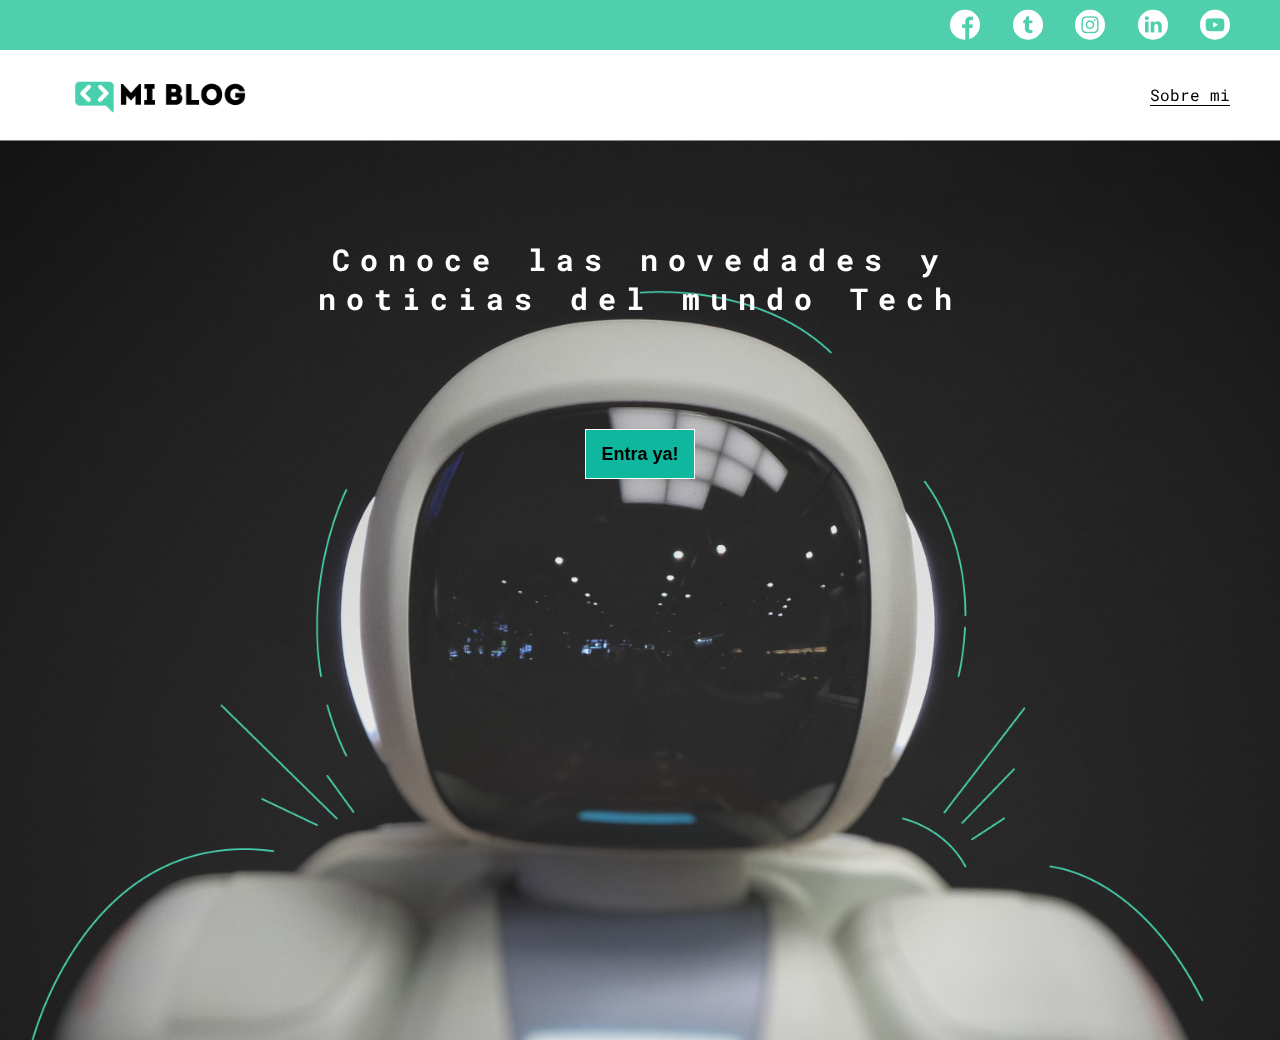
<file: index.html>
<!DOCTYPE html>
<html lang="en">

<head>
    <meta charset="UTF-8">
    <meta http-equiv="X-UA-Compatible" content="IE=edge">
    <meta name="viewport" content="width=device-width, initial-scale=1.0">
    <title>Mi Blog</title>
    <link rel="preconnect" href="https://fonts.googleapis.com">
    <link rel="preconnect" href="https://fonts.gstatic.com" crossorigin>
    <link href="https://fonts.googleapis.com/css2?family=DM+Sans:wght@400;500;700&family=Inter:wght@300;500&family=Roboto+Mono:wght@400;500;700&family=Roboto+Slab:wght@400;500;700;900&family=Roboto:wght@400;500;700;900&display=swap" rel="stylesheet">

    <link rel="stylesheet" href="./css/main.css">
    <link rel="stylesheet" href="./css/font/flaticon.css">
    <link rel="stylesheet" href="css//media-queries.css">

</head>

<body class="home-body">
    <header>
        <!-- Son las secciones de arriba -->
        <section class="header-icons-container">
            <div class="icons">
                <a href=""><span class="flaticon-001-facebook"></span></a>
                <a href=""><span class="flaticon-002-twitter"></span></a>
                <a href=""><span class="flaticon-011-instagram"></span></a>
                <a href=""><span class="flaticon-010-linkedin"></span></a>
                <a href=""><span class="flaticon-008-youtube"></span></a>
            </div>
        </section>
        <nav>
            <section class="nav-logo-container">
                <a href="index.html"> <img src="./assets/img/Logo-negro.png" alt="Logo de mi blog"> </a>
            </section>
            <section class="profile-link">
                <a href="perfil.html">Sobre mi</a>
            </section>
        </nav>
    </header>
    <main class="home-main">
        <section>
            <h1 class="home-main-text">
                Conoce las novedades y noticias del mundo Tech
            </h1>
            <button class="home-main-button">
                <a href="blogs.html">Entra ya!</a>
            </button>
        </section>
    </main>
</body>

</html>
</file>
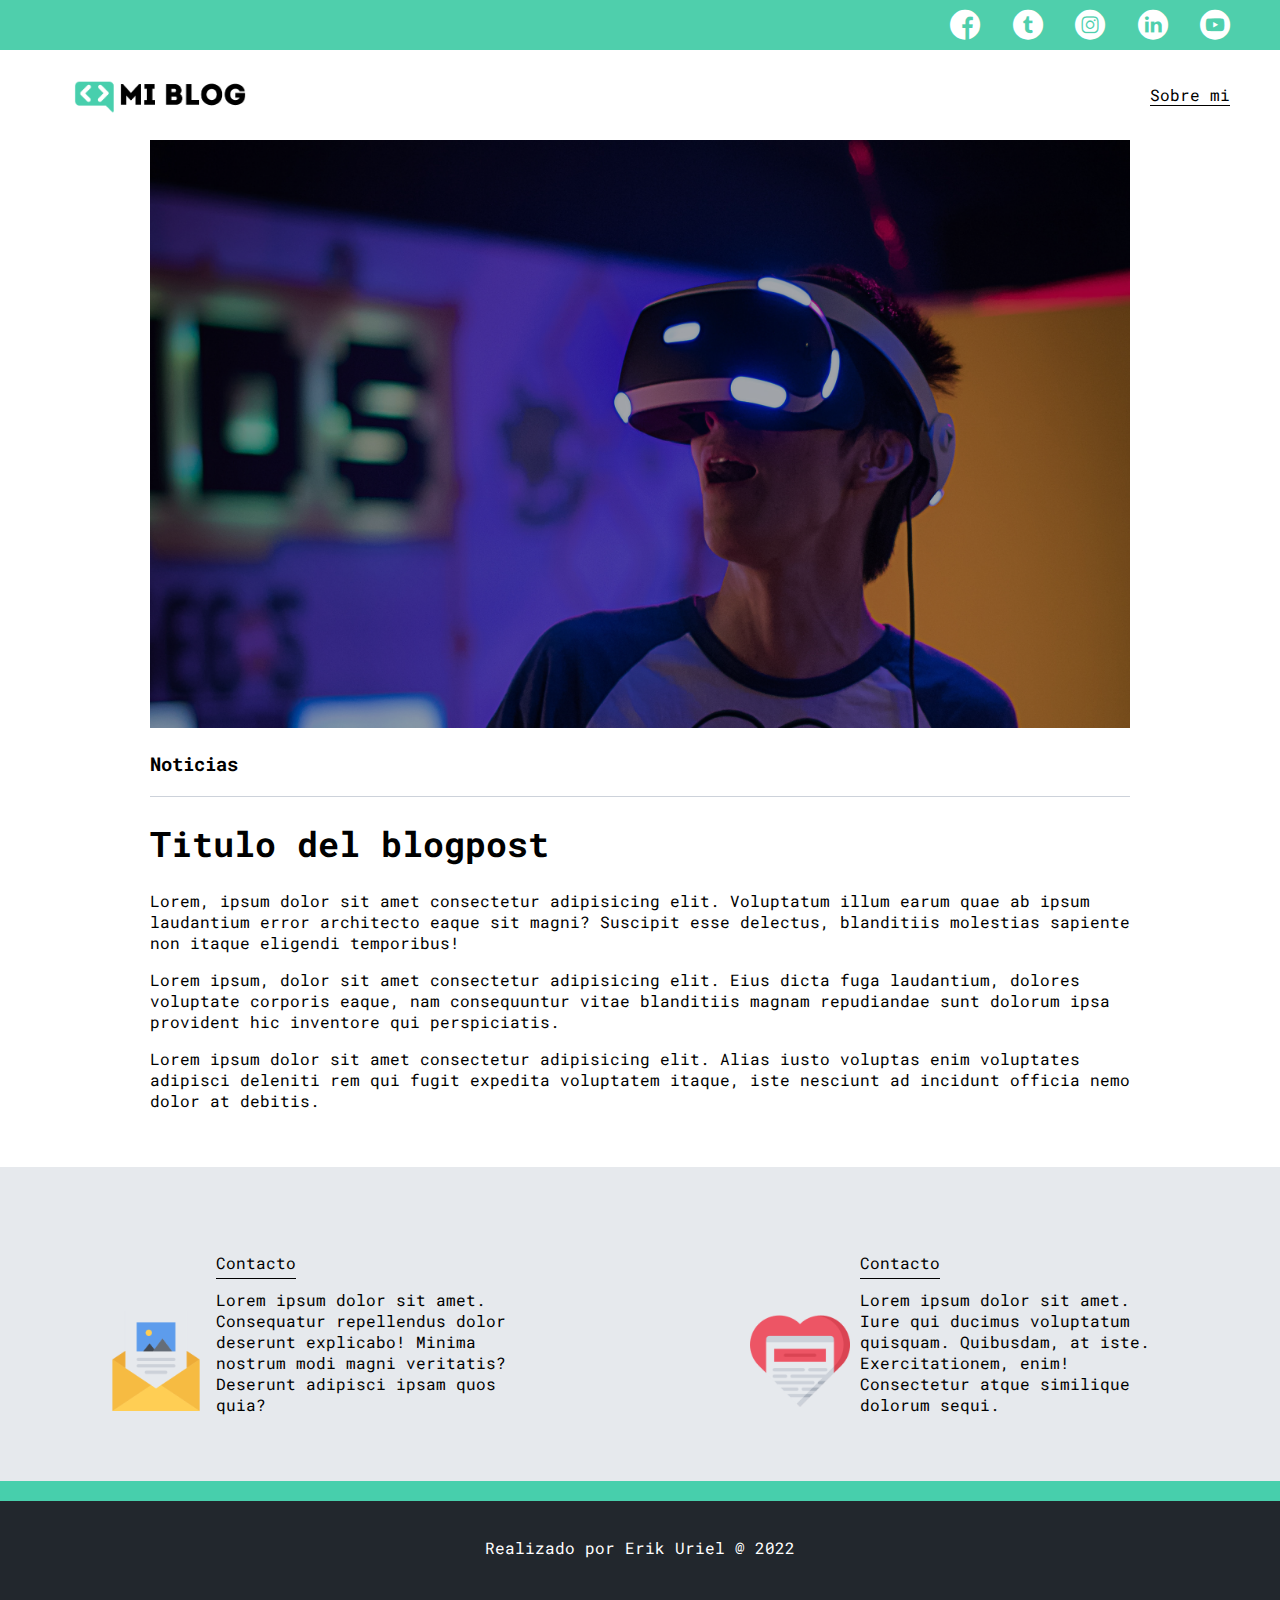
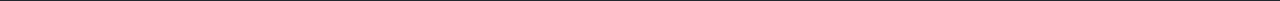
<file: blog.html>
<!DOCTYPE html>
<html lang="en">

<head>
    <meta charset="UTF-8">
    <meta http-equiv="X-UA-Compatible" content="IE=edge">
    <meta name="viewport" content="width=device-width, initial-scale=1.0">
    <title>Bblog</title>
    <link rel="preconnect" href="https://fonts.googleapis.com">
    <link rel="preconnect" href="https://fonts.gstatic.com" crossorigin>
    <link href="https://fonts.googleapis.com/css2?family=DM+Sans:wght@400;500;700&family=Inter:wght@300;500&family=Roboto+Mono:wght@400;500;700&family=Roboto+Slab:wght@400;500;700;900&family=Roboto:wght@400;500;700;900&display=swap" rel="stylesheet">

    <link rel="stylesheet" href="./css/main.css">
    <link rel="stylesheet" href="./css/font/flaticon.css">
    <link rel="stylesheet" href="css//media-queries.css">

</head>

<body>
    <header>
        <!-- Son las secciones de arriba -->
        <section class="header-icons-container">
            <div class="icons">
                <a href=""><span class="flaticon-001-facebook"></span></a>
                <a href=""><span class="flaticon-002-twitter"></span></a>
                <a href=""><span class="flaticon-011-instagram"></span></a>
                <a href=""><span class="flaticon-010-linkedin"></span></a>
                <a href=""><span class="flaticon-008-youtube"></span></a>
            </div>
        </section>
        <nav>
            <section class="nav-logo-container">
                <a href="index.html"> <img src="./assets/img/Logo-negro.png" alt="Logo de mi blog"> </a>
            </section>
            <section class="profile-link">
                <a href="perfil.html">Sobre mi</a>
            </section>
        </nav>
    </header>

    <main>
        <section class="grid-container blogpost-img-container">
            <img src="assets/img/post-1.png" alt="Encabezado de nuestr blog">
        </section>
        <section class="blogpost-main-container">
            <!-- Aqui va el contenido del post -->
            <div class="grid-container">
                <h3>Noticias</h3>
                <article>
                    <h1>
                        Titulo del blogpost
                    </h1>
                    <p>Lorem, ipsum dolor sit amet consectetur adipisicing elit. Voluptatum illum earum quae ab ipsum laudantium error architecto eaque sit magni? Suscipit esse delectus, blanditiis molestias sapiente non itaque eligendi temporibus!</p>

                    <p>Lorem ipsum, dolor sit amet consectetur adipisicing elit. Eius dicta fuga laudantium, dolores voluptate corporis eaque, nam consequuntur vitae blanditiis magnam repudiandae sunt dolorum ipsa provident hic inventore qui perspiciatis.</p>

                    <p>Lorem ipsum dolor sit amet consectetur adipisicing elit. Alias iusto voluptas enim voluptates adipisci deleniti rem qui fugit expedita voluptatem itaque, iste nesciunt ad incidunt officia nemo dolor at debitis.</p>
                </article>
            </div>
        </section>
        <section class="contact-main-container">
            <div>
                <img src="assets/img/013-newsletter.png" alt="">
                <div class="contact-left">
                    <a href="">Contacto</a>
                    <p>Lorem ipsum dolor sit amet. Consequatur repellendus dolor deserunt explicabo! Minima nostrum modi magni veritatis? Deserunt adipisci ipsam quos quia?</p>
                </div>
            </div>
            <div>
                <img src="assets/img/006-like.png" alt="">
                <div class="contact-right">
                    <a href="">Contacto</a>
                    <p>Lorem ipsum dolor sit amet. Iure qui ducimus voluptatum quisquam. Quibusdam, at iste. Exercitationem, enim! Consectetur atque similique dolorum sequi.</p>
                </div>
            </div>
        </section>
    </main>

    <footer>
        <p>Realizado por Erik Uriel @ 2022</p>
    </footer>

</body>

</html>
</file>
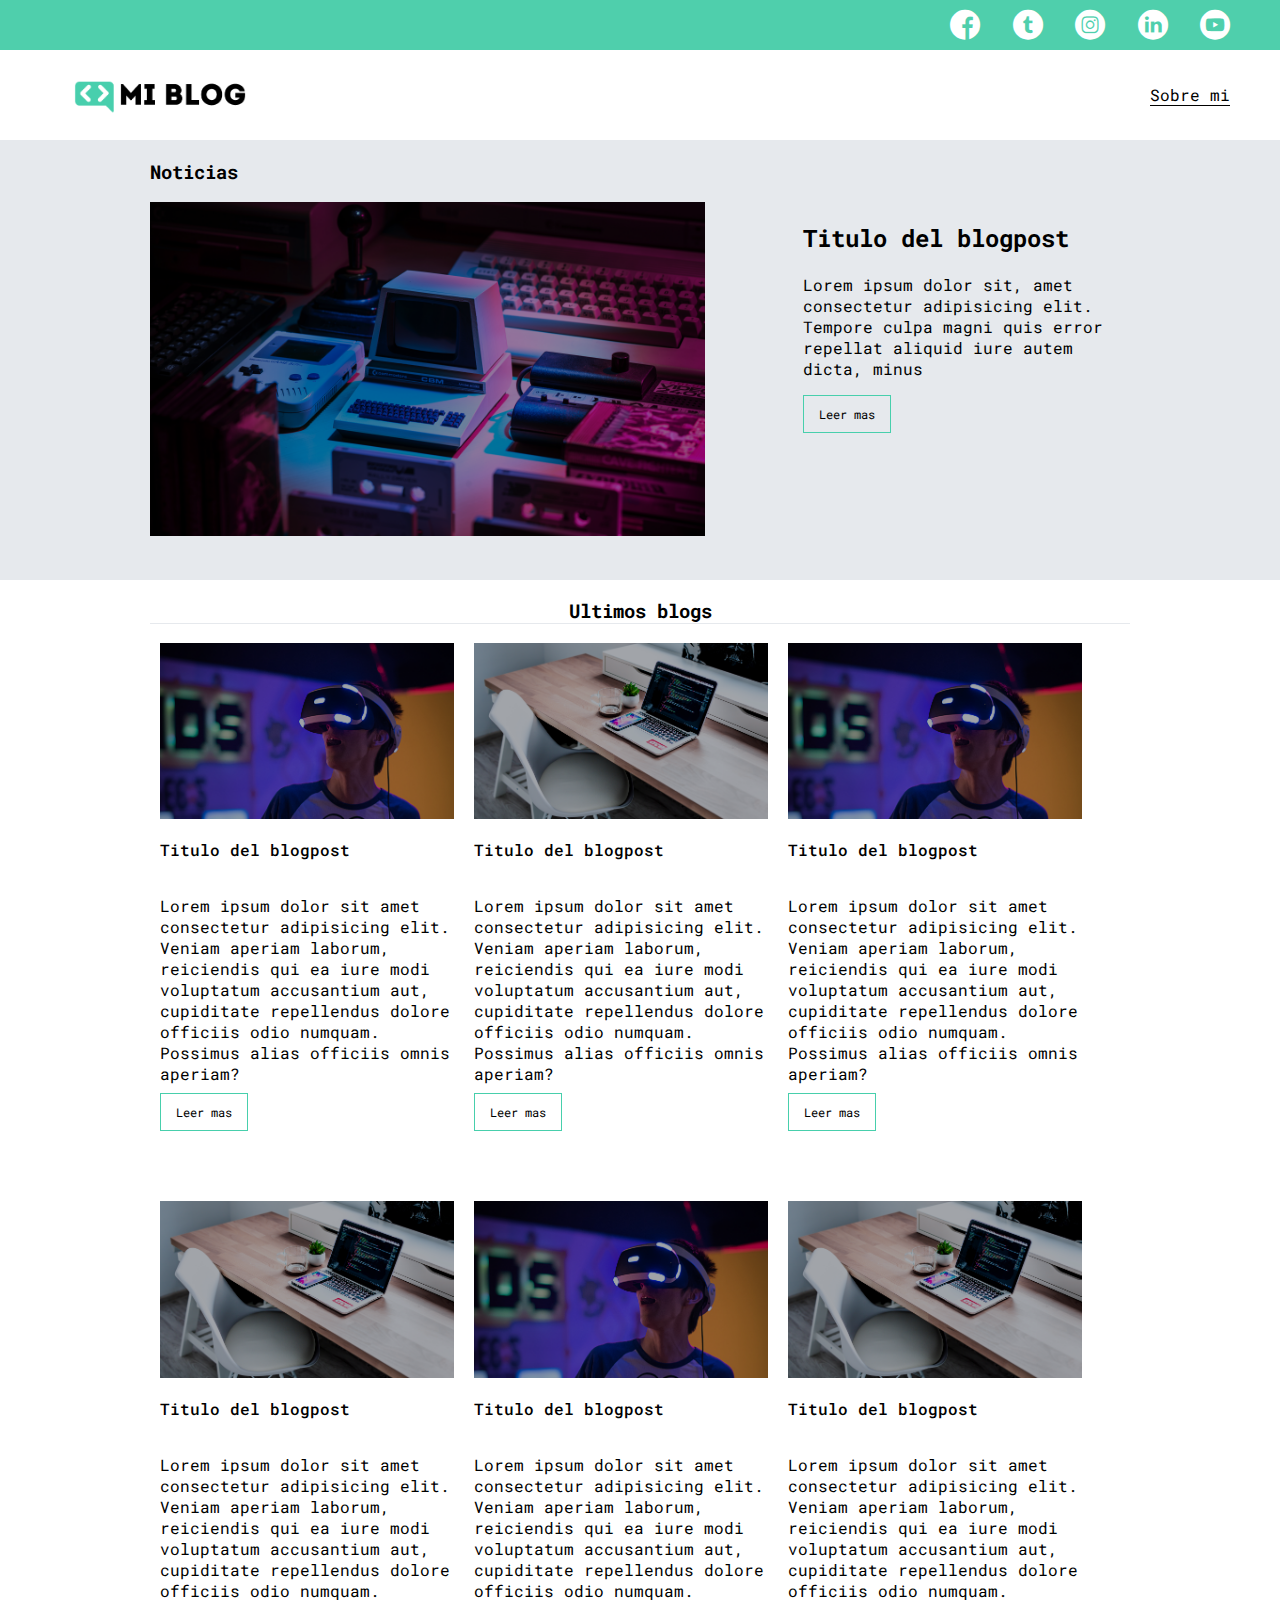
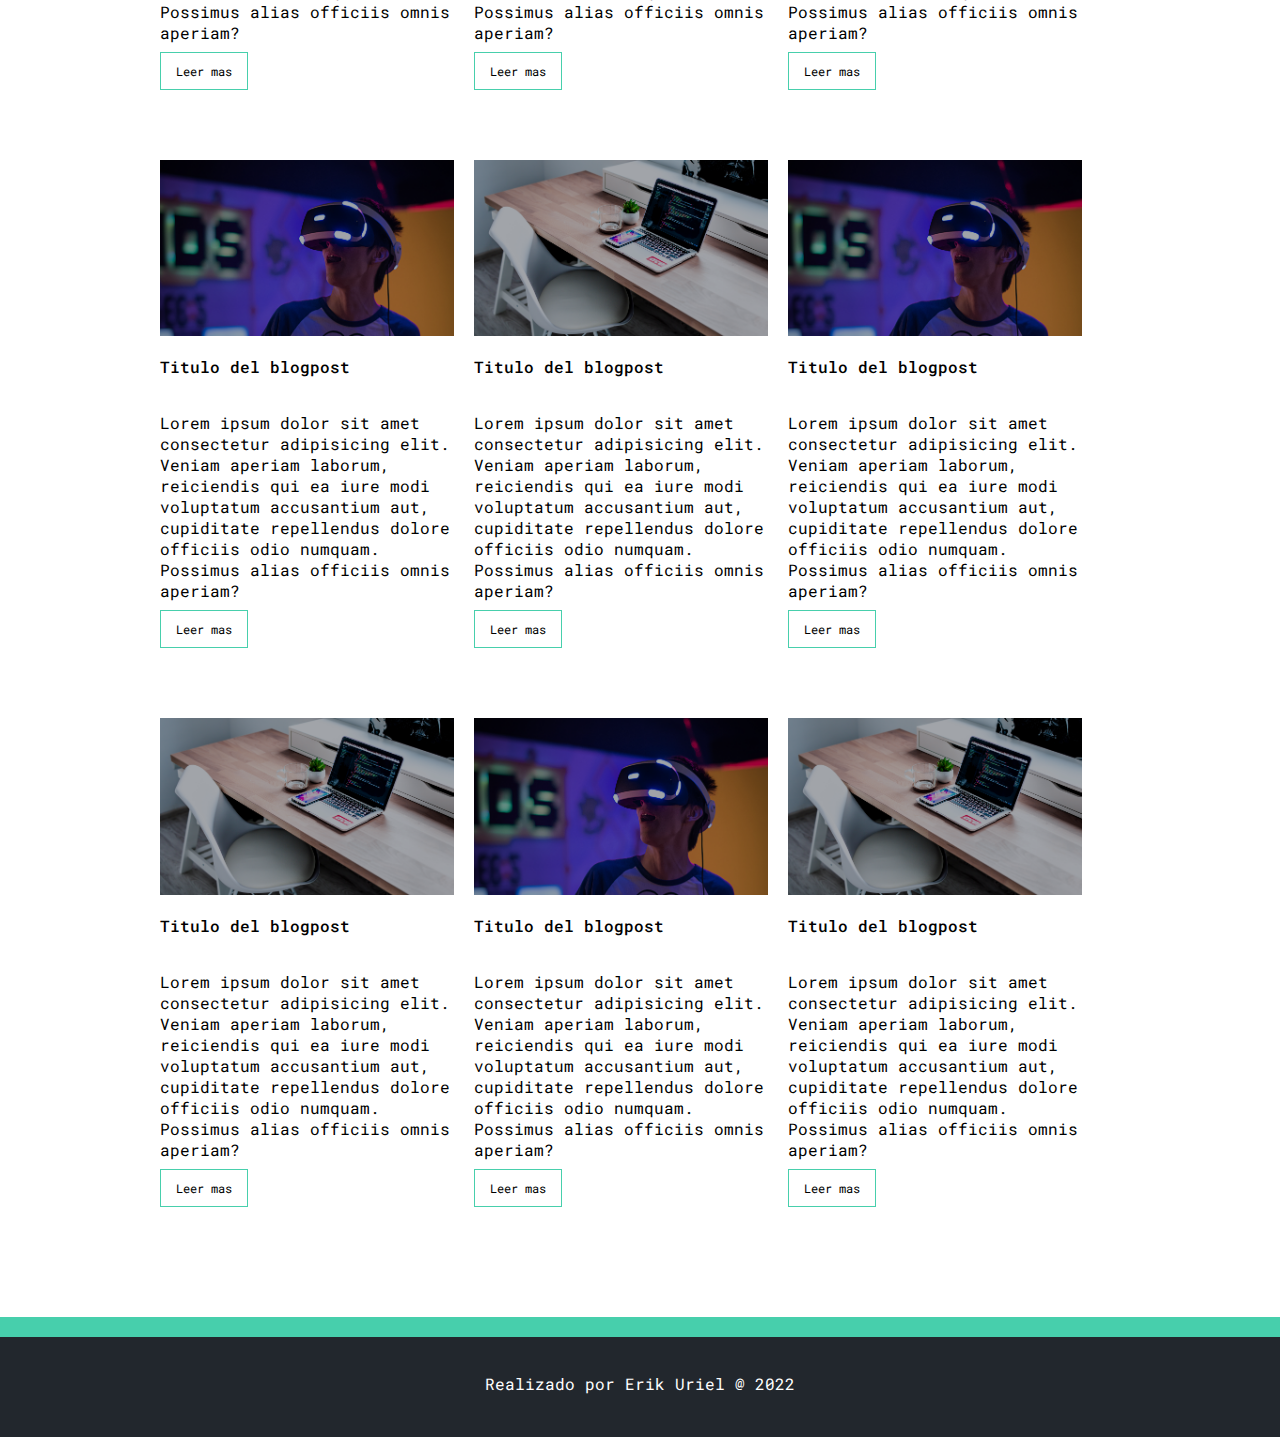
<file: blogs.html>
<!DOCTYPE html>
<html lang="en">

<head>
    <meta charset="UTF-8">
    <meta http-equiv="X-UA-Compatible" content="IE=edge">
    <meta name="viewport" content="width=device-width, initial-scale=1.0">
    <title>Mi blog</title>
    <link rel="preconnect" href="https://fonts.googleapis.com">
    <link rel="preconnect" href="https://fonts.gstatic.com" crossorigin>
    <link href="https://fonts.googleapis.com/css2?family=DM+Sans:wght@400;500;700&family=Inter:wght@300;500&family=Roboto+Mono:wght@400;500;700&family=Roboto+Slab:wght@400;500;700;900&family=Roboto:wght@400;500;700;900&display=swap" rel="stylesheet">

    <link rel="stylesheet" href="./css/main.css">
    <link rel="stylesheet" href="./css/font/flaticon.css">
    <link rel="stylesheet" href="css//media-queries.css">

</head>

<body>
    <header>
        <!-- Son las secciones de arriba -->
        <section class="header-icons-container">
            <div class="icons">
                <a href=""><span class="flaticon-001-facebook"></span></a>
                <a href=""><span class="flaticon-002-twitter"></span></a>
                <a href=""><span class="flaticon-011-instagram"></span></a>
                <a href=""><span class="flaticon-010-linkedin"></span></a>
                <a href=""><span class="flaticon-008-youtube"></span></a>
            </div>
        </section>
        <nav>
            <section class="nav-logo-container">
                <a href="index.html"> <img src="./assets/img/Logo-negro.png" alt="Logo de mi blog"> </a>
            </section>
            <section class="profile-link">
                <a href="perfil.html">Sobre mi</a>
            </section>
        </nav>
    </header>
    <main class="blogs-main">
        <section class="blogs-news-container">
            <div class="grid-container blogs-main-new">
                <h3>Noticias</h3>
                <div class="blogs-img-container">
                    <img src="./assets/img/main-news-img.png" alt="Imagen de noticias">
                </div>
                <div class="blogs-news-info-container">
                    <h2>Titulo del blogpost</h2>
                    <p>Lorem ipsum dolor sit, amet consectetur adipisicing elit. Tempore culpa magni quis error repellat aliquid iure autem dicta, minus </p>
                    <a href="" class="blogs-button">Leer mas</a>
                </div>
            </div>
        </section>
        <section class="blogs-posts-container">
            <div class="grid-container">
                <h3>Ultimos blogs</h3>
                <article class="post-container">
                    <img src="./assets/img/post-1.png" alt="">
                    <p>Titulo del blogpost</p>
                    <p>Lorem ipsum dolor sit amet consectetur adipisicing elit. Veniam aperiam laborum, reiciendis qui ea iure modi voluptatum accusantium aut, cupiditate repellendus dolore officiis odio numquam. Possimus alias officiis omnis aperiam?</p>
                    <a href="blog.html" class="blogs-button">Leer mas</a>
                </article>

                <article class="post-container">
                    <img src="./assets/img/post-2.png" alt="">
                    <p>Titulo del blogpost</p>
                    <p>Lorem ipsum dolor sit amet consectetur adipisicing elit. Veniam aperiam laborum, reiciendis qui ea iure modi voluptatum accusantium aut, cupiditate repellendus dolore officiis odio numquam. Possimus alias officiis omnis aperiam?</p>
                    <a href="blog.html" class="blogs-button">Leer mas</a>
                </article>
                <article class="post-container">
                    <img src="./assets/img/post-1.png" alt="">
                    <p>Titulo del blogpost</p>
                    <p>Lorem ipsum dolor sit amet consectetur adipisicing elit. Veniam aperiam laborum, reiciendis qui ea iure modi voluptatum accusantium aut, cupiditate repellendus dolore officiis odio numquam. Possimus alias officiis omnis aperiam?</p>
                    <a href="blog.html" class="blogs-button">Leer mas</a>
                </article>

                <article class="post-container">
                    <img src="./assets/img/post-2.png" alt="">
                    <p>Titulo del blogpost</p>
                    <p>Lorem ipsum dolor sit amet consectetur adipisicing elit. Veniam aperiam laborum, reiciendis qui ea iure modi voluptatum accusantium aut, cupiditate repellendus dolore officiis odio numquam. Possimus alias officiis omnis aperiam?</p>
                    <a href="blog.html" class="blogs-button">Leer mas</a>
                </article>
                <article class="post-container">
                    <img src="./assets/img/post-1.png" alt="">
                    <p>Titulo del blogpost</p>
                    <p>Lorem ipsum dolor sit amet consectetur adipisicing elit. Veniam aperiam laborum, reiciendis qui ea iure modi voluptatum accusantium aut, cupiditate repellendus dolore officiis odio numquam. Possimus alias officiis omnis aperiam?</p>
                    <a href="blog.html" class="blogs-button">Leer mas</a>
                </article>

                <article class="post-container">
                    <img src="./assets/img/post-2.png" alt="">
                    <p>Titulo del blogpost</p>
                    <p>Lorem ipsum dolor sit amet consectetur adipisicing elit. Veniam aperiam laborum, reiciendis qui ea iure modi voluptatum accusantium aut, cupiditate repellendus dolore officiis odio numquam. Possimus alias officiis omnis aperiam?</p>
                    <a href="blog.html" class="blogs-button">Leer mas</a>
                </article>
                <article class="post-container">
                    <img src="./assets/img/post-1.png" alt="">
                    <p>Titulo del blogpost</p>
                    <p>Lorem ipsum dolor sit amet consectetur adipisicing elit. Veniam aperiam laborum, reiciendis qui ea iure modi voluptatum accusantium aut, cupiditate repellendus dolore officiis odio numquam. Possimus alias officiis omnis aperiam?</p>
                    <a href="blog.html" class="blogs-button">Leer mas</a>
                </article>

                <article class="post-container">
                    <img src="./assets/img/post-2.png" alt="">
                    <p>Titulo del blogpost</p>
                    <p>Lorem ipsum dolor sit amet consectetur adipisicing elit. Veniam aperiam laborum, reiciendis qui ea iure modi voluptatum accusantium aut, cupiditate repellendus dolore officiis odio numquam. Possimus alias officiis omnis aperiam?</p>
                    <a href="blog.html" class="blogs-button">Leer mas</a>
                </article>
                <article class="post-container">
                    <img src="./assets/img/post-1.png" alt="">
                    <p>Titulo del blogpost</p>
                    <p>Lorem ipsum dolor sit amet consectetur adipisicing elit. Veniam aperiam laborum, reiciendis qui ea iure modi voluptatum accusantium aut, cupiditate repellendus dolore officiis odio numquam. Possimus alias officiis omnis aperiam?</p>
                    <a href="blog.html" class="blogs-button">Leer mas</a>
                </article>

                <article class="post-container">
                    <img src="./assets/img/post-2.png" alt="">
                    <p>Titulo del blogpost</p>
                    <p>Lorem ipsum dolor sit amet consectetur adipisicing elit. Veniam aperiam laborum, reiciendis qui ea iure modi voluptatum accusantium aut, cupiditate repellendus dolore officiis odio numquam. Possimus alias officiis omnis aperiam?</p>
                    <a href="blog.html" class="blogs-button">Leer mas</a>
                </article>
                <article class="post-container">
                    <img src="./assets/img/post-1.png" alt="">
                    <p>Titulo del blogpost</p>
                    <p>Lorem ipsum dolor sit amet consectetur adipisicing elit. Veniam aperiam laborum, reiciendis qui ea iure modi voluptatum accusantium aut, cupiditate repellendus dolore officiis odio numquam. Possimus alias officiis omnis aperiam?</p>
                    <a href="blog.html" class="blogs-button">Leer mas</a>
                </article>

                <article class="post-container">
                    <img src="./assets/img/post-2.png" alt="">
                    <p>Titulo del blogpost</p>
                    <p>Lorem ipsum dolor sit amet consectetur adipisicing elit. Veniam aperiam laborum, reiciendis qui ea iure modi voluptatum accusantium aut, cupiditate repellendus dolore officiis odio numquam. Possimus alias officiis omnis aperiam?</p>
                    <a href="blog.html" class="blogs-button">Leer mas</a>
                </article>
            </div>
        </section>
    </main>

    <footer>
        <p>Realizado por Erik Uriel @ 2022</p>
    </footer>

</body>

</html>
</file>
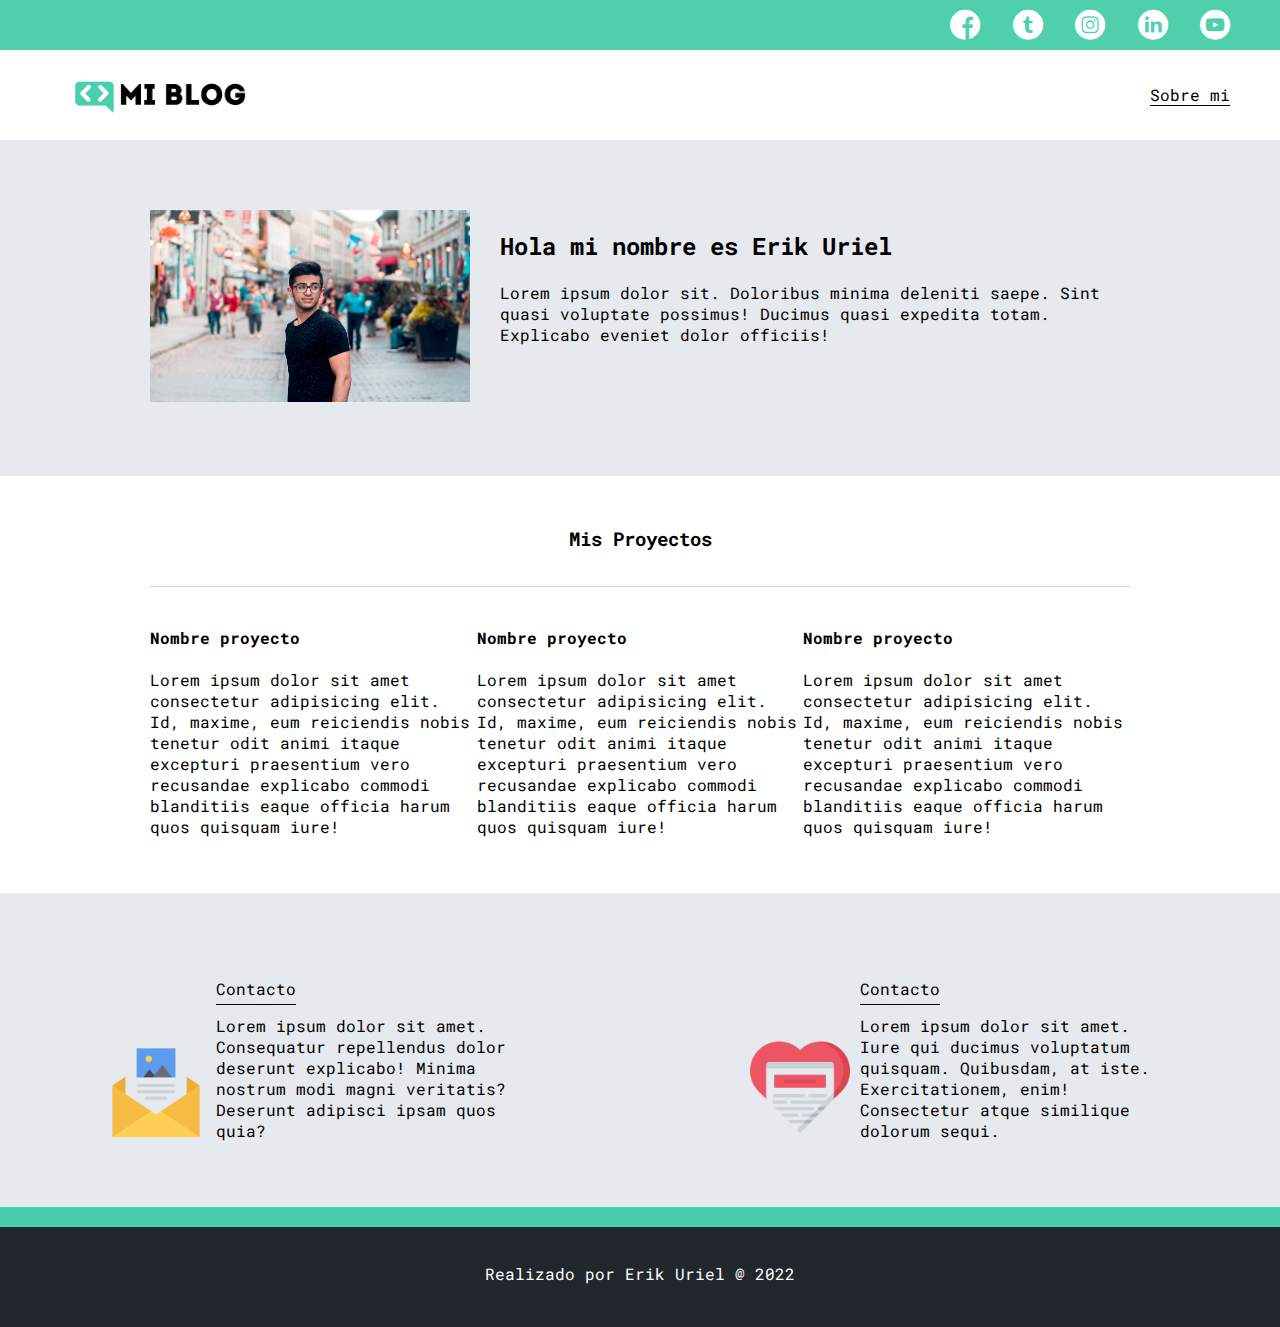
<file: perfil.html>
<!DOCTYPE html>
<html lang="en">


<head>
    <meta charset="UTF-8">
    <meta http-equiv="X-UA-Compatible" content="IE=edge">
    <meta name="viewport" content="width=device-width, initial-scale=1.0">
    <title>Mi perfil</title>
    <link rel="preconnect" href="https://fonts.googleapis.com">
    <link rel="preconnect" href="https://fonts.gstatic.com" crossorigin>
    <link href="https://fonts.googleapis.com/css2?family=DM+Sans:wght@400;500;700&family=Inter:wght@300;500&family=Roboto+Mono:wght@400;500;700&family=Roboto+Slab:wght@400;500;700;900&family=Roboto:wght@400;500;700;900&display=swap" rel="stylesheet">

    <link rel="stylesheet" href="./css/main.css">
    <link rel="stylesheet" href="./css/font/flaticon.css">
    <link rel="stylesheet" href="css//media-queries.css">

</head>

<body>
    <header>
        <!-- Son las secciones de arriba -->
        <section class="header-icons-container">
            <div class="icons">
                <a href=""><span class="flaticon-001-facebook"></span></a>
                <a href=""><span class="flaticon-002-twitter"></span></a>
                <a href=""><span class="flaticon-011-instagram"></span></a>
                <a href=""><span class="flaticon-010-linkedin"></span></a>
                <a href=""><span class="flaticon-008-youtube"></span></a>
            </div>
        </section>
        <nav>
            <section class="nav-logo-container">
                <a href="index.html"> <img src="./assets/img/Logo-negro.png" alt="Logo de mi blog"> </a>
            </section>
            <section class="profile-link">
                <a href="perfil.html">Sobre mi</a>
            </section>
        </nav>
    </header>
    <main>

        <!-- Infomracion personal -->
        <section class="profile-main-container">
            <div class="grid-container profile-container">
                <div class="profile-container-image">
                    <img src="assets/img/profile-pic.jpg" alt="Imagen personal">
                </div>
                <div class="profile-container-description">
                    <h2>Hola mi nombre es Erik Uriel</h2>
                    <p>Lorem ipsum dolor sit. Doloribus minima deleniti saepe. Sint quasi voluptate possimus! Ducimus quasi expedita totam. Explicabo eveniet dolor officiis!</p>
                </div>
            </div>
        </section>

        <!-- Informacion de proyectos -->
        <section class="profile-main-proyects">
            <div class="grid-container">
                <h3>
                    Mis Proyectos
                </h3>
                <div class="proyects-main-container">
                    <!-- Contenedor de proyectos -->
                    <article class="proyect-container">
                        <h4>Nombre proyecto</h4>
                        <p>Lorem ipsum dolor sit amet consectetur adipisicing elit. Id, maxime, eum reiciendis nobis tenetur odit animi itaque excepturi praesentium vero recusandae explicabo commodi blanditiis eaque officia harum quos quisquam iure!</p>
                    </article>
                    <article class="proyect-container">
                        <h4>Nombre proyecto</h4>
                        <p>Lorem ipsum dolor sit amet consectetur adipisicing elit. Id, maxime, eum reiciendis nobis tenetur odit animi itaque excepturi praesentium vero recusandae explicabo commodi blanditiis eaque officia harum quos quisquam iure!</p>
                    </article>
                    <article class="proyect-container">
                        <h4>Nombre proyecto</h4>
                        <p>Lorem ipsum dolor sit amet consectetur adipisicing elit. Id, maxime, eum reiciendis nobis tenetur odit animi itaque excepturi praesentium vero recusandae explicabo commodi blanditiis eaque officia harum quos quisquam iure!</p>
                    </article>
                </div>
            </div>
        </section>

        <section class="contact-main-container">
            <div>
                <img src="assets/img/013-newsletter.png" alt="">
                <div class="contact-left">
                    <a href="">Contacto</a>
                    <p>Lorem ipsum dolor sit amet. Consequatur repellendus dolor deserunt explicabo! Minima nostrum modi magni veritatis? Deserunt adipisci ipsam quos quia?</p>
                </div>
            </div>
            <div>
                <img src="assets/img/006-like.png" alt="">
                <div class="contact-right">
                    <a href="">Contacto</a>
                    <p>Lorem ipsum dolor sit amet. Iure qui ducimus voluptatum quisquam. Quibusdam, at iste. Exercitationem, enim! Consectetur atque similique dolorum sequi.</p>
                </div>
            </div>
        </section>
    </main>

    <footer>
        <p>Realizado por Erik Uriel @ 2022</p>
    </footer>
</body>

</html>
</file>
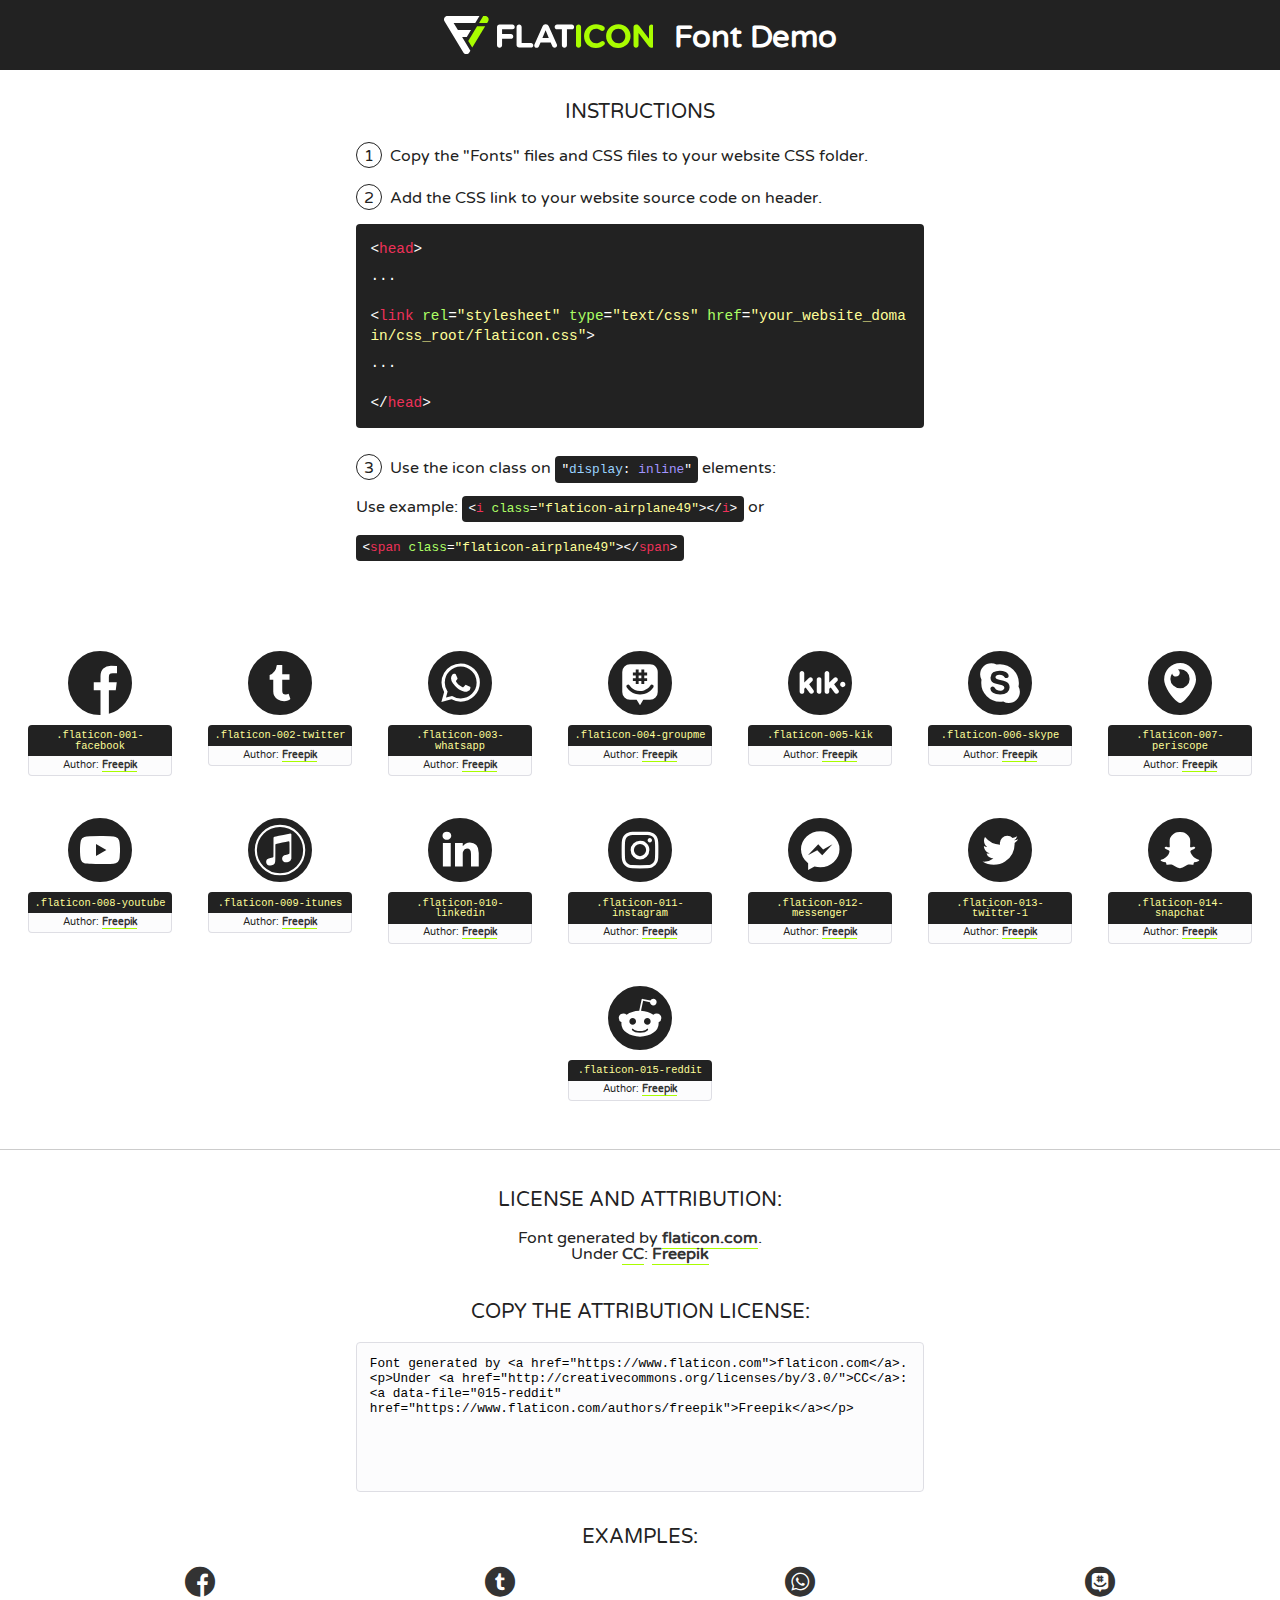
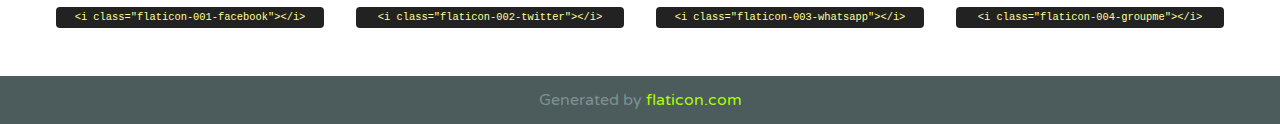
<file: css/font/flaticon.html>
<!DOCTYPE html>
<!--
  Flaticon icon font: Flaticon
  Creation date: 20/12/2018 09:27
-->
<html>
<!DOCTYPE html>
<html>

<head>
    <title>Flaticon WebFont</title>
    <link href="http://fonts.googleapis.com/css?family=Varela+Round" rel="stylesheet" type="text/css" />
    <link rel="stylesheet" type="text/css" href="flaticon.css">
    <meta charset="UTF-8">
    <style>
    html, body, div, span, applet, object, iframe,
    h1, h2, h3, h4, h5, h6, p, blockquote, pre,
    a, abbr, acronym, address, big, cite, code,
    del, dfn, em, img, ins, kbd, q, s, samp,
    small, strike, strong, sub, sup, tt, var,
    b, u, i, center,
    dl, dt, dd, ol, ul, li,
    fieldset, form, label, legend,
    table, caption, tbody, tfoot, thead, tr, th, td,
    article, aside, canvas, details, embed, 
    figure, figcaption, footer, header, hgroup, 
    menu, nav, output, ruby, section, summary,
    time, mark, audio, video {
        margin: 0;
        padding: 0;
        border: 0;
        font-size: 100%;
        font: inherit;
        vertical-align: baseline;
    }
    /* HTML5 display-role reset for older browsers */
    article, aside, details, figcaption, figure, 
    footer, header, hgroup, menu, nav, section {
        display: block;
    }
    body {
        line-height: 1;
    }
    ol, ul {
        list-style: none;
    }
    blockquote, q {
        quotes: none;
    }
    blockquote:before, blockquote:after,
    q:before, q:after {
        content: '';
        content: none;
    }
    table {
        border-collapse: collapse;
        border-spacing: 0;
    }
    body {
        font-family: 'Varela Round', Helvetica, Arial, sans-serif;
        font-size: 16px;
        color: #222;
    }
    a {
        color: #333;
        border-bottom: 1px solid #a9fd00;
        font-weight: bold;
        text-decoration: none;
    }
    * {
        -moz-box-sizing: border-box;
        -webkit-box-sizing: border-box;
        box-sizing: border-box;
        margin: 0;
        padding: 0;
    }
    [class^="flaticon-"]:before, [class*=" flaticon-"]:before, [class^="flaticon-"]:after, [class*=" flaticon-"]:after {
        font-family: Flaticon;
        font-size: 30px;
        font-style: normal;
        margin-left: 20px;
        color: #333;
    }
    .wrapper {
        max-width: 600px;
        margin: auto;
        padding: 0 1em;
    }
    .title {
        font-size: 1.25em;
        text-align: center;
        margin-bottom: 1em;
        text-transform: uppercase;
    }
    header {
        text-align: center;
        background-color: #222;
        color: #fff;
        padding: 1em;
    }
    header .logo {
        width: 210px;
        height: 38px;
        display: inline-block;
        vertical-align: middle;
        margin-right: 1em;
        border: none;
    }
    header strong {
        font-size: 1.95em;
        font-weight: bold;
        vertical-align: middle;
        margin-top: 5px;
        display: inline-block;
    }
    .demo {
        margin: 2em auto;
        line-height: 1.25em;
    }
    .demo ul li {
        margin-bottom: 1em;
    }
    .demo ul li .num {
        color: #222;
        border-radius: 20px;
        display: inline-block;
        width: 26px;
        padding: 3px;
        height: 26px;
        text-align: center;
        margin-right: 0.5em;
        border: 1px solid #222;
    }
    .demo ul li code {
        background-color: #222;
        border-radius: 4px;
        padding: 0.25em 0.5em;
        display: inline-block;
        color: #fff;
        font-family: Consolas,Monaco,Lucida Console,Liberation Mono,DejaVu Sans Mono,Bitstream Vera Sans Mono,Courier New, monospace;
        font-weight: lighter;
        margin-top: 1em;
        font-size: 0.8em;
        word-break: break-all;
    }
    .demo ul li code.big {
        padding: 1em;
        font-size: 0.9em;
    }
    .demo ul li code .red {
        color: #EF3159;
    }
    .demo ul li code .green {
        color: #ACFF65;
    }
    .demo ul li code .yellow {
        color: #FFFF99;
    }
    .demo ul li code .blue {
        color: #99D3FF;
    }
    .demo ul li code .purple {
        color: #A295FF;
    }
    .demo ul li code .dots {
        margin-top: 0.5em;
        display: block;
    }
    #glyphs {
        border-bottom: 1px solid #ccc;
        padding: 2em 0;
        text-align: center;
    }
    .glyph {
        display: inline-block;
        width: 9em;
        margin: 1em;
        text-align: center;
        vertical-align: top;
        background: #FFF;
    }
    .glyph .glyph-icon {
        padding: 10px;
        display: block;
        font-family:"Flaticon";
        font-size: 64px;
        line-height: 1;
    }
    .glyph .glyph-icon:before {
        font-size: 64px;
        color: #222;
        margin-left: 0;
    }
    .class-name {
        font-size: 0.65em;
        background-color: #222;
        color: #fff;
        border-radius: 4px 4px 0 0;
        padding: 0.5em;
        color: #FFFF99;
        font-family: Consolas,Monaco,Lucida Console,Liberation Mono,DejaVu Sans Mono,Bitstream Vera Sans Mono,Courier New, monospace;
    }
    .author-name {
        font-size: 0.6em;
        background-color: #fcfcfd;
        border: 1px solid #DEDEE4;
        border-top: 0;
        border-radius: 0 0 4px 4px;
        padding: 0.5em;
    }
    .class-name:last-child {
        font-size: 10px;
        color:#888;
    }
    .class-name:last-child a {
        font-size: 10px;
        color:#555;
    }
    .class-name:last-child a:hover {
        color:#a9fd00;
    }
    .glyph > input {
        display: block;
        width: 100px;
        margin: 5px auto;
        text-align: center;
        font-size: 12px;
        cursor: text;
    }
    .glyph > input.icon-input {
        font-family:"Flaticon";
        font-size: 16px;
        margin-bottom: 10px;
    }
    .attribution .title {
        margin-top: 2em;
    }
    .attribution textarea {
        background-color: #fcfcfd;
        padding: 1em;
        border: none;
        box-shadow: none;
        border: 1px solid #DEDEE4;
        border-radius: 4px;
        resize: none;
        width: 100%;
        height: 150px;
        font-size: 0.8em;
        font-family: Consolas,Monaco,Lucida Console,Liberation Mono,DejaVu Sans Mono,Bitstream Vera Sans Mono,Courier New, monospace;
        -webkit-appearance: none;
    }
    .iconsuse {
        margin: 2em auto;
        text-align: center;
        max-width: 1200px;
    }
    .iconsuse:after {
        content: '';
        display: table;
        clear: both;
    }
    .iconsuse .image {
        float: left;
        width: 25%;
        padding: 0 1em;
    }
    .iconsuse .image p {
        margin-bottom: 1em;
    }
    .iconsuse .image span {
        display: block;
        font-size: 0.65em;
        background-color: #222;
        color: #fff;
        border-radius: 4px;
        padding: 0.5em;
        color: #FFFF99;
        margin-top: 1em;
        font-family: Consolas,Monaco,Lucida Console,Liberation Mono,DejaVu Sans Mono,Bitstream Vera Sans Mono,Courier New, monospace;
    }
    #footer {
        text-align: center;
        background-color: #4C5B5C;
        color: #7c9192;
        padding: 1em;
    }
    #footer a {
        border: none;
        color: #a9fd00;
        font-weight: normal;
    }
    @media (max-width: 960px) {
        .iconsuse .image {
            width: 50%;
        }
    }
    @media (max-width: 560px) {
        .iconsuse .image {
            width: 100%;
        }
    }
    </style>
</head>

<body class="characters-off">

    <header>
        <a href="https://www.flaticon.com" target="_blank" class="logo">
            <svg version="1.1" xmlns="http://www.w3.org/2000/svg" xmlns:xlink="http://www.w3.org/1999/xlink" xmlns:a="http://ns.adobe.com/AdobeSVGViewerExtensions/3.0/" viewBox="0 0 560.875 102.036" enable-background="new 0 0 560.875 102.036" xml:space="preserve">
                <defs>
                </defs>
                <g>
                    <g class="letters">
                        <path fill="#ffffff" d="M141.596,29.675c0-3.777,2.985-6.767,6.764-6.767h34.438c3.426,0,6.15,2.728,6.15,6.15
                        c0,3.43-2.724,6.149-6.15,6.149h-27.674v13.091h23.719c3.429,0,6.151,2.724,6.151,6.15c0,3.43-2.723,6.149-6.151,6.149h-23.719
                        v17.574c0,3.773-2.986,6.761-6.764,6.761c-3.779,0-6.764-2.989-6.764-6.761V29.675z"></path>
                        <path fill="#ffffff" d="M193.844,29.149c0-3.781,2.985-6.767,6.764-6.767c3.776,0,6.763,2.985,6.763,6.767v42.957h25.039
                        c3.426,0,6.149,2.726,6.149,6.153c0,3.425-2.723,6.15-6.149,6.15h-31.802c-3.779,0-6.764-2.986-6.764-6.768V29.149z"></path>
                        <path fill="#ffffff" d="M241.891,75.71l21.438-48.407c1.492-3.341,4.215-5.357,7.906-5.357h0.792
                        c3.686,0,6.323,2.017,7.815,5.357l21.439,48.407c0.436,0.967,0.701,1.845,0.701,2.723c0,3.602-2.809,6.501-6.414,6.501
                        c-3.161,0-5.269-1.845-6.499-4.655l-4.132-9.661h-27.059l-4.301,10.102c-1.144,2.631-3.426,4.214-6.237,4.214
                        c-3.517,0-6.24-2.81-6.24-6.325C241.1,77.64,241.451,76.677,241.891,75.71z M279.932,58.666l-8.521-20.297l-8.526,20.297H279.932
                        z"></path>
                        <path fill="#ffffff" d="M314.864,35.387H301.86c-3.429,0-6.239-2.813-6.239-6.238c0-3.429,2.811-6.24,6.239-6.24h39.533
                        c3.426,0,6.237,2.811,6.237,6.24c0,3.425-2.811,6.238-6.237,6.238h-13.001v42.785c0,3.773-2.99,6.761-6.764,6.761
                        c-3.779,0-6.764-2.989-6.764-6.761V35.387z"></path>
                        <path fill="#A9FD00" d="M352.615,29.149c0-3.781,2.985-6.767,6.767-6.767c3.774,0,6.761,2.985,6.761,6.767v49.024
                        c0,3.773-2.987,6.761-6.761,6.761c-3.781,0-6.767-2.989-6.767-6.761V29.149z"></path>
                        <path fill="#A9FD00" d="M374.132,53.836v-0.179c0-17.481,13.178-31.801,32.065-31.801c9.22,0,15.459,2.458,20.557,6.238
                        c1.402,1.054,2.637,2.985,2.637,5.357c0,3.692-2.985,6.59-6.681,6.59c-1.845,0-3.071-0.702-4.044-1.319
                        c-3.776-2.813-7.729-4.393-12.562-4.393c-10.364,0-17.831,8.611-17.831,19.154v0.173c0,10.542,7.291,19.329,17.831,19.329
                        c5.715,0,9.492-1.756,13.359-4.834c1.049-0.874,2.458-1.491,4.039-1.491c3.429,0,6.325,2.813,6.325,6.236
                        c0,2.106-1.056,3.78-2.282,4.834c-5.539,4.834-12.036,7.733-21.878,7.733C387.572,85.464,374.132,71.493,374.132,53.836z"></path>
                        <path fill="#A9FD00" d="M433.009,53.836v-0.179c0-17.481,13.79-31.801,32.766-31.801c18.981,0,32.592,14.143,32.592,31.628v0.173
                        c0,17.483-13.785,31.807-32.769,31.807C446.625,85.464,433.009,71.32,433.009,53.836z M484.224,53.836v-0.179
                        c0-10.539-7.725-19.326-18.626-19.326c-10.893,0-18.449,8.611-18.449,19.154v0.173c0,10.542,7.73,19.329,18.626,19.329
                        C476.676,72.986,484.224,64.378,484.224,53.836z"></path>
                        <path fill="#A9FD00" d="M506.233,29.321c0-3.774,2.99-6.763,6.767-6.763h1.401c3.252,0,5.183,1.583,7.029,3.953l26.093,34.265
                        V29.059c0-3.692,2.99-6.677,6.681-6.677c3.683,0,6.671,2.985,6.671,6.677v48.934c0,3.78-2.987,6.765-6.764,6.765h-0.436
                        c-3.257,0-5.188-1.581-7.034-3.953l-27.056-35.492v32.944c0,3.687-2.985,6.676-6.678,6.676c-3.683,0-6.673-2.989-6.673-6.676
                        V29.321z"></path>
                    </g>
                    <g class="insignia">
                        <path fill="#ffffff" d="M48.372,56.137h12.517l11.156-18.537H37.186L25.688,18.539h57.825L94.668,0H9.271
                        C5.925,0,2.842,1.801,1.198,4.716c-1.644,2.907-1.593,6.482,0.134,9.343l50.38,83.501c1.678,2.781,4.689,4.476,7.938,4.476
                        c3.246,0,6.257-1.695,7.935-4.476l2.898-4.804L48.372,56.137z"></path>
                        <g class="i">
                            <path fill="#A9FD00" d="M93.575,18.539h0.031v0.004l21.652,0.004l2.705-4.488c1.727-2.861,1.778-6.436,0.133-9.343
                            C116.454,1.801,113.371,0,110.026,0h-5.294L93.575,18.539z"></path>
                            <polygon fill="#A9FD00" points="88.291,27.356 64.725,66.486 75.519,84.404 109.942,27.356"></polygon>
                        </g>
                    </g>
                </g>
            </svg>
        </a>
        <strong>Font Demo</strong>
    </header>


    <section class="demo wrapper">

        <p class="title">Instructions</p>

        <ul>
            <li>
                <span class="num">1</span>Copy the "Fonts" files and CSS files to your website CSS folder.
            </li>
            <li>
                <span class="num">2</span>Add the CSS link to your website source code on header.
                <code class="big">
                    &lt;<span class="red">head</span>&gt;
                    <br/><span class="dots">...</span>
                    <br/>&lt;<span class="red">link</span> <span class="green">rel</span>=<span class="yellow">"stylesheet"</span> <span class="green">type</span>=<span class="yellow">"text/css"</span> <span class="green">href</span>=<span class="yellow">"your_website_domain/css_root/flaticon.css"</span>&gt;
                    <br/><span class="dots">...</span>
                    <br/>&lt;/<span class="red">head</span>&gt;
                </code>
            </li>

            <li>
                <p>
                    <span class="num">3</span>Use the icon class on <code>"<span class="blue">display</span>:<span class="purple"> inline</span>"</code> elements:
                    <br />
                    Use example: <code>&lt;<span class="red">i</span> <span class="green">class</span>=<span class="yellow">&quot;flaticon-airplane49&quot;</span>&gt;&lt;/<span class="red">i</span>&gt;</code> or <code>&lt;<span class="red">span</span> <span class="green">class</span>=<span class="yellow">&quot;flaticon-airplane49&quot;</span>&gt;&lt;/<span class="red">span</span>&gt;</code>
            </li>
        </ul>

    </section>




   <section id="glyphs">          
    
      
        <div class="glyph"><div class="glyph-icon flaticon-001-facebook"></div>
            <div class="class-name">.flaticon-001-facebook</div>
            <div class="author-name">Author: <a data-file="001-facebook" href="https://www.flaticon.com/authors/freepik">Freepik</a> </div> 
        </div>        
        
        <div class="glyph"><div class="glyph-icon flaticon-002-twitter"></div>
            <div class="class-name">.flaticon-002-twitter</div>
            <div class="author-name">Author: <a data-file="002-twitter" href="https://www.flaticon.com/authors/freepik">Freepik</a> </div> 
        </div>        
        
        <div class="glyph"><div class="glyph-icon flaticon-003-whatsapp"></div>
            <div class="class-name">.flaticon-003-whatsapp</div>
            <div class="author-name">Author: <a data-file="003-whatsapp" href="https://www.flaticon.com/authors/freepik">Freepik</a> </div> 
        </div>        
        
        <div class="glyph"><div class="glyph-icon flaticon-004-groupme"></div>
            <div class="class-name">.flaticon-004-groupme</div>
            <div class="author-name">Author: <a data-file="004-groupme" href="https://www.flaticon.com/authors/freepik">Freepik</a> </div> 
        </div>        
        
        <div class="glyph"><div class="glyph-icon flaticon-005-kik"></div>
            <div class="class-name">.flaticon-005-kik</div>
            <div class="author-name">Author: <a data-file="005-kik" href="https://www.flaticon.com/authors/freepik">Freepik</a> </div> 
        </div>        
        
        <div class="glyph"><div class="glyph-icon flaticon-006-skype"></div>
            <div class="class-name">.flaticon-006-skype</div>
            <div class="author-name">Author: <a data-file="006-skype" href="https://www.flaticon.com/authors/freepik">Freepik</a> </div> 
        </div>        
        
        <div class="glyph"><div class="glyph-icon flaticon-007-periscope"></div>
            <div class="class-name">.flaticon-007-periscope</div>
            <div class="author-name">Author: <a data-file="007-periscope" href="https://www.flaticon.com/authors/freepik">Freepik</a> </div> 
        </div>        
        
        <div class="glyph"><div class="glyph-icon flaticon-008-youtube"></div>
            <div class="class-name">.flaticon-008-youtube</div>
            <div class="author-name">Author: <a data-file="008-youtube" href="https://www.flaticon.com/authors/freepik">Freepik</a> </div> 
        </div>        
        
        <div class="glyph"><div class="glyph-icon flaticon-009-itunes"></div>
            <div class="class-name">.flaticon-009-itunes</div>
            <div class="author-name">Author: <a data-file="009-itunes" href="https://www.flaticon.com/authors/freepik">Freepik</a> </div> 
        </div>        
        
        <div class="glyph"><div class="glyph-icon flaticon-010-linkedin"></div>
            <div class="class-name">.flaticon-010-linkedin</div>
            <div class="author-name">Author: <a data-file="010-linkedin" href="https://www.flaticon.com/authors/freepik">Freepik</a> </div> 
        </div>        
        
        <div class="glyph"><div class="glyph-icon flaticon-011-instagram"></div>
            <div class="class-name">.flaticon-011-instagram</div>
            <div class="author-name">Author: <a data-file="011-instagram" href="https://www.flaticon.com/authors/freepik">Freepik</a> </div> 
        </div>        
        
        <div class="glyph"><div class="glyph-icon flaticon-012-messenger"></div>
            <div class="class-name">.flaticon-012-messenger</div>
            <div class="author-name">Author: <a data-file="012-messenger" href="https://www.flaticon.com/authors/freepik">Freepik</a> </div> 
        </div>        
        
        <div class="glyph"><div class="glyph-icon flaticon-013-twitter-1"></div>
            <div class="class-name">.flaticon-013-twitter-1</div>
            <div class="author-name">Author: <a data-file="013-twitter-1" href="https://www.flaticon.com/authors/freepik">Freepik</a> </div> 
        </div>        
        
        <div class="glyph"><div class="glyph-icon flaticon-014-snapchat"></div>
            <div class="class-name">.flaticon-014-snapchat</div>
            <div class="author-name">Author: <a data-file="014-snapchat" href="https://www.flaticon.com/authors/freepik">Freepik</a> </div> 
        </div>        
        
        <div class="glyph"><div class="glyph-icon flaticon-015-reddit"></div>
            <div class="class-name">.flaticon-015-reddit</div>
            <div class="author-name">Author: <a data-file="015-reddit" href="https://www.flaticon.com/authors/freepik">Freepik</a> </div> 
        </div>        
        

    </section>



    <section class="attribution wrapper"   style="text-align:center;">

      <div class="title">License and attribution:</div><div class="attrDiv">Font generated by <a href="https://www.flaticon.com">flaticon.com</a>. <div><p>Under <a href="http://creativecommons.org/licenses/by/3.0/">CC</a>: <a data-file="015-reddit" href="https://www.flaticon.com/authors/freepik">Freepik</a></p>  </div>
      </div>
      <div class="title">Copy the Attribution License:</div>

    <textarea onclick="this.focus();this.select();">Font generated by &lt;a href=&quot;https://www.flaticon.com&quot;&gt;flaticon.com&lt;/a&gt;. <p>Under <a href="http://creativecommons.org/licenses/by/3.0/">CC</a>: <a data-file="015-reddit" href="https://www.flaticon.com/authors/freepik">Freepik</a></p>  
     </textarea>

    </section>

    <section class="iconsuse">

          <div class="title">Examples:</div>            
             
            <div class="image">
                <p>
                    <i class="glyph-icon flaticon-001-facebook"></i> 
                    <span>&lt;i class=&quot;flaticon-001-facebook&quot;&gt;&lt;/i&gt;</span>
                </p>
            </div>
            
            <div class="image">
                <p>
                    <i class="glyph-icon flaticon-002-twitter"></i> 
                    <span>&lt;i class=&quot;flaticon-002-twitter&quot;&gt;&lt;/i&gt;</span>
                </p>
            </div>
            
            <div class="image">
                <p>
                    <i class="glyph-icon flaticon-003-whatsapp"></i> 
                    <span>&lt;i class=&quot;flaticon-003-whatsapp&quot;&gt;&lt;/i&gt;</span>
                </p>
            </div>
            
            <div class="image">
                <p>
                    <i class="glyph-icon flaticon-004-groupme"></i> 
                    <span>&lt;i class=&quot;flaticon-004-groupme&quot;&gt;&lt;/i&gt;</span>
                </p>
            </div>
                       
        </div>
                            
    </section>

<div id="footer">
    <div>Generated by <a href="https://www.flaticon.com">flaticon.com</a>
    </div>
</div>



</body>
</html>
</file>
<file: css/main.css>
body {
    font-family: 'Roboto Mono', monospace;
    margin: 0;
    padding: 0;
}

a {
    text-decoration: none;
    display: inline;
    color: black;
}

.home-body {
    position: fixed;
    top: 0;
    bottom: 0;
    left: 0;
    right: 0;
}

.grid-container {
    max-width: 980px;
    margin: 0 auto;
}

header {
    width: 100%;
    height: 140px;
    display: grid;
    grid-template-rows: 1fr 1fr;
}

header .header-icons-container {
    width: 100%;
    height: 50px;
    display: grid;
    background-color: #4fcfac;
}

header .header-icons-container .icons {
    width: 300px;
    height: auto;
    display: flex;
    justify-content: flex-end;
    align-items: center;
    justify-content: space-between;
    justify-self: end;
    margin-right: 50px;
}

header .icons span {
    color: white;
    width: 100px;
    height: 100px;
}

nav {
    display: grid;
    grid-template-columns: 1fr 1fr;
    height: 90px;
}

nav .nav-logo-container {
    margin-left: 50px;
}

nav .profile-link {
    display: flex;
    align-items: center;
    justify-content: flex-end;
    margin-right: 50px;
}

nav .nav-logo-container img {
    width: 220px;
    margin-top: 10px;
}

nav .profile-link a {
    color: black;
    border-bottom: 1px solid black;
}

.home-main {
    /* Lo dividimos en tres secciones */
    display: grid;
    grid-template-columns: 1fr 4fr 1fr;
    height: 100%;
    background-image: url("../assets/img/Cover.png");
    background-repeat: no-repeat;
    background-position: center;
    background-size: cover;
}

.home-main section {
    display: grid;
    grid-column: 2;
    justify-items: center;
    height: 350px;
    margin-top: 80px;
}

.home-main-text {
    font-size: 30px;
    font-weight: 700;
    letter-spacing: 10px;
    text-align: center;
    color: white;
}

.home-main-button {
    width: 110px;
    height: 50px;
    background-color: #0fb79f;
    border: 1px solid white;
}

.home-main-button a {
    font-weight: 700;
    font-size: 18px;
}

.blogs-main {
    display: grid;
}

.blogs-news-container {
    background-color: #e6e9ed;
    padding: 0 70px 40px;
}

.blogs-main-new {
    display: grid;
    grid-template-columns: 2fr 1fr;
    grid-template-rows: 2fr;
}

.blogs-img-container {
    grid-column: 1;
}

.blogs-img-container img {
    width: 85%;
}

.blogs-news-info-container {
    grid-column: 2;
}

.blogs-news-info-container p {
    margin-bottom: 23px;
}

.blogs-posts-container {
    padding: 0 50px 40px;
}

.blogs-posts-container h3 {
    border-bottom: 1px solid #e6e9ed;
    text-align: center;
}

.blogs-button {
    border: 1px solid #47cfac;
    padding: 10px 15px;
    font-size: 12px
}

.blogs-posts-container .post-container {
    display: inline-block;
    padding-left: 10px;
    max-width: 30%;
    margin-bottom: 80px;
}

.blogs-posts-container .post-container p:nth-child(2) {
    margin-bottom: 35px;
    font-weight: 500;
}

.blogs-posts-container .post-container img {
    width: 100%;
}

footer {
    background-color: #22272d;
    border-top: 20px solid #47cfac;
    width: 100%;
    height: 80px;
    color: white;
    text-align: center;
    padding-top: 20px;
}

.blogpost-img-cotainer {
    padding: 0 50px 40px;
}

.blogpost-img-container img {
    width: 100%;
}

.blogpost-main-container {
    padding: 0 50px 40px;
}

.blogpost-main-container h3 {
    border-bottom: 1px solid #cdd2da;
    padding-bottom: 20px;
}

.blogpost-main-container article h1 {
    font-size: 35px;
}

.contact-main-container {
    width: 100%;
    min-height: 250px;
    background-color: #e6e9ed;
    text-align: center;
    padding-bottom: 50px;
}

.contact-main-container div {
    display: inline-block;
    width: 49.5%;
    height: 100%;
}

.contact-main-container div a {
    border-bottom: 1px solid black;
    padding-bottom: 5px;
}

.contact-main-container .contact-left,
.contact-right {
    text-align: initial;
    margin-top: 85px
}

.contact-main-container img {
    width: 100px;
}

.profile-main-container {
    padding: 70px 40px;
    background-color: #e6e9ed;
    margin-bottom: 50px;
}

.profile-main-container img {
    width: 320px;
    margin-right: 30px;
}

.profile-main-container .profile-container {
    display: flex;
}

.profile-main-proyects {
    padding: 0 50px 40px;
}

.profile-main-proyects h3 {
    border-bottom: 1px solid #cdd2da;
    padding-bottom: 35px;
    text-align: center;
}

.proyects-main-container {
    display: grid;
    grid-template-columns: 1fr 1fr 1fr;
}

.proyecto-container {
    padding: 0 5px;
}
</file>
<file: css/font/flaticon.css>
/*
  	Flaticon icon font: Flaticon
  	Creation date: 20/12/2018 09:27
  	*/

@font-face {
  font-family: "Flaticon";
  src: url("./Flaticon.eot");
  src: url("./Flaticon.eot?#iefix") format("embedded-opentype"),
       url("./Flaticon.woff") format("woff"),
       url("./Flaticon.ttf") format("truetype"),
       url("./Flaticon.svg#Flaticon") format("svg");
  font-weight: normal;
  font-style: normal;
}

@media screen and (-webkit-min-device-pixel-ratio:0) {
  @font-face {
    font-family: "Flaticon";
    src: url("./Flaticon.svg#Flaticon") format("svg");
  }
}

[class^="flaticon-"]:before, [class*=" flaticon-"]:before,
[class^="flaticon-"]:after, [class*=" flaticon-"]:after {   
  font-family: Flaticon;
        font-size: 30px;
font-style: normal;
margin-left: 20px;
}

.flaticon-001-facebook:before { content: "\f100"; }
.flaticon-002-twitter:before { content: "\f101"; }
.flaticon-003-whatsapp:before { content: "\f102"; }
.flaticon-004-groupme:before { content: "\f103"; }
.flaticon-005-kik:before { content: "\f104"; }
.flaticon-006-skype:before { content: "\f105"; }
.flaticon-007-periscope:before { content: "\f106"; }
.flaticon-008-youtube:before { content: "\f107"; }
.flaticon-009-itunes:before { content: "\f108"; }
.flaticon-010-linkedin:before { content: "\f109"; }
.flaticon-011-instagram:before { content: "\f10a"; }
.flaticon-012-messenger:before { content: "\f10b"; }
.flaticon-013-twitter-1:before { content: "\f10c"; }
.flaticon-014-snapchat:before { content: "\f10d"; }
.flaticon-015-reddit:before { content: "\f10e"; }
</file>
<file: css/media-queries.css>
@media(max-width:900px) {
    /* Hacemos que se posicicione diferente el grid */
    .blogs-main-new {
        grid-template-columns: 1fr;
        grid-template-rows: 3fr;
    }
    /* Nuestros elementos los reasignamos en un nuevo orden */
    .blogs-news-img-container {
        grid-row: 2;
    }
    .blogs-news-info-container {
        grid-column: 1;
    }
    .blogs-posts-container .post-container {
        max-width: 45%;
    }
    .profile-container {
        flex-direction: column;
        align-items: center;
        text-align: center;
    }
    .proyects-main-container {
        grid-template-columns: 1fr;
        grid-template-rows: 2fr;
    }
}

@media(max-width:600px) {
    .blogs-posts-container .post-container {
        max-width: 95%;
    }
}
</file>
